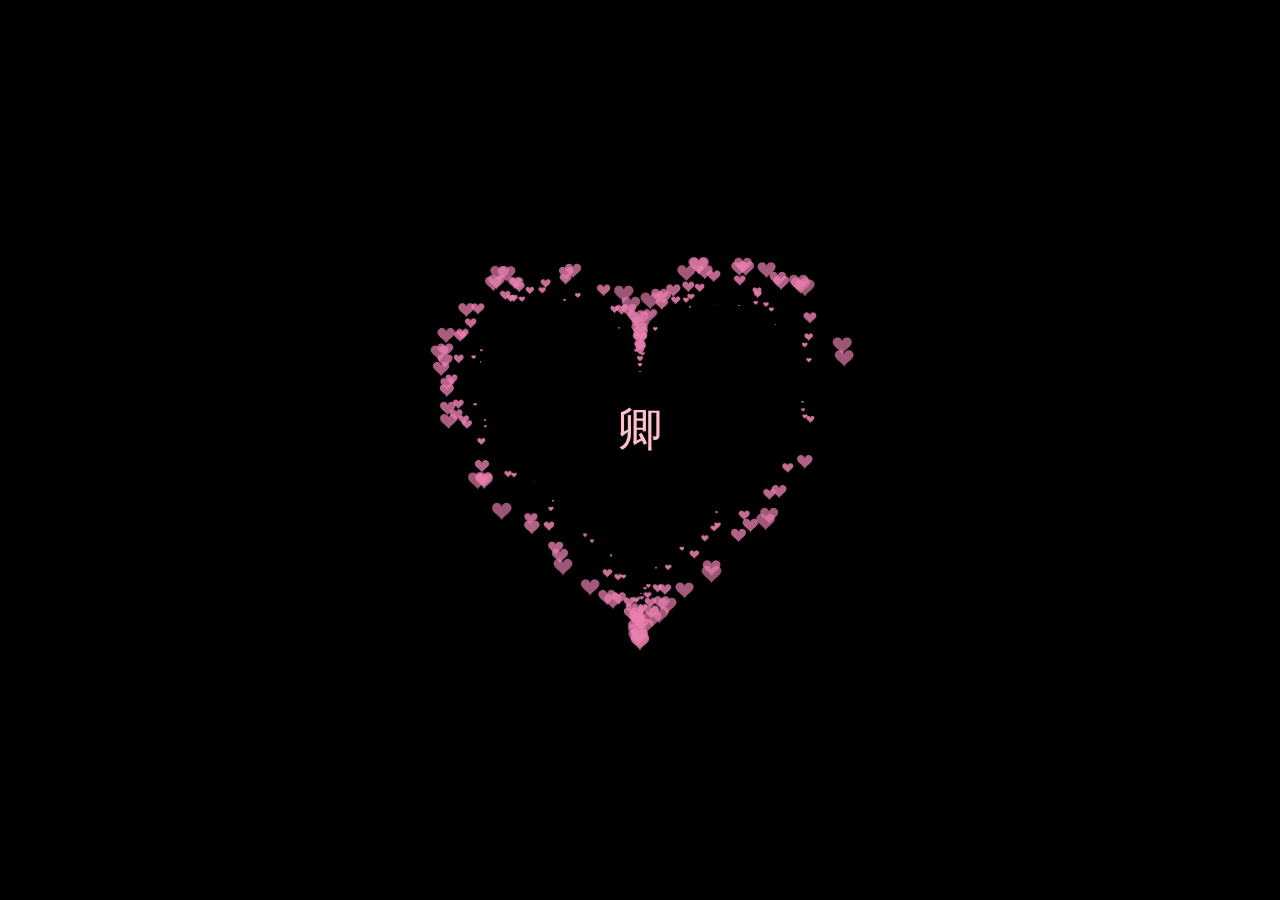
<file: love.html>
<!DOCTYPE html>
<html>
  <head>
    <meta charset="utf-8" />
    <title>💗</title>
 
    <style>
      html,
      body {
        height: 100%;
        padding: 0;
        margin: 0;
        background: #000;
      }
      canvas {
        position: absolute;
        width: 100%;
        height: 100%;
        animation: anim 1.5s ease-in-out infinite;
        -webkit-animation: anim 1.5s ease-in-out infinite;
        -o-animation: anim 1.5s ease-in-out infinite;
        -moz-animation: anim 1.5s ease-in-out infinite;
      }
      #name {
        position: absolute;
        top: 50%;
        left: 50%;
        transform: translate(-50%, -50%);
        margin-top: -20px;
        font-size: 46px;
        color: #ea80b0;
      }
      @keyframes anim {
        0% {
          transform: scale(0.8);
        }
        25% {
          transform: scale(0.7);
        }
        50% {
          transform: scale(1);
        }
        75% {
          transform: scale(0.7);
        }
        100% {
          transform: scale(0.8);
        }
      }
      @-webkit-keyframes anim {
        0% {
          -webkit-transform: scale(0.8);
        }
        25% {
          -webkit-transform: scale(0.7);
        }
        50% {
          -webkit-transform: scale(1);
        }
        75% {
          -webkit-transform: scale(0.7);
        }
        100% {
          -webkit-transform: scale(0.8);
        }
      }
      @-o-keyframes anim {
        0% {
          -o-transform: scale(0.8);
        }
        25% {
          -o-transform: scale(0.7);
        }
        50% {
          -o-transform: scale(1);
        }
        75% {
          -o-transform: scale(0.7);
        }
        100% {
          -o-transform: scale(0.8);
        }
      }
      @-moz-keyframes anim {
        0% {
          -moz-transform: scale(0.8);
        }
        25% {
          -moz-transform: scale(0.7);
        }
        50% {
          -moz-transform: scale(1);
        }
        75% {
          -moz-transform: scale(0.7);
        }
        100% {
          -moz-transform: scale(0.8);
        }
      }
    </style>
  </head>
  <body>
    <canvas id="pinkboard"></canvas>
    <!-- 在下面加名字 -->
     <div id="name" style="color: pink;">卿</div> 
 
    <script>
      var settings = {
        particles: {
          length: 500, 
          duration: 2, 
          velocity: 100, 
          effect: -0.75,
          size: 30, 
        },
      };
      (function () {
        var b = 0;
        var c = ["ms", "moz", "webkit", "o"];
        for (var a = 0; a < c.length && !window.requestAnimationFrame; ++a) {
          window.requestAnimationFrame = window[c[a] + "RequestAnimationFrame"];
          window.cancelAnimationFrame =
            window[c[a] + "CancelAnimationFrame"] ||
            window[c[a] + "CancelRequestAnimationFrame"];
        }
        if (!window.requestAnimationFrame) {
          window.requestAnimationFrame = function (h, e) {
            var d = new Date().getTime();
            var f = Math.max(0, 16 - (d - b));
            var g = window.setTimeout(function () {
              h(d + f);
            }, f);
            b = d + f;
            return g;
          };
        }
        if (!window.cancelAnimationFrame) {
          window.cancelAnimationFrame = function (d) {
            clearTimeout(d);
          };
        }
      })();
      var Point = (function () {
        function Point(x, y) {
          this.x = typeof x !== "undefined" ? x : 0;
          this.y = typeof y !== "undefined" ? y : 0;
        }
        Point.prototype.clone = function () {
          return new Point(this.x, this.y);
        };
        Point.prototype.length = function (length) {
          if (typeof length == "undefined")
            return Math.sqrt(this.x * this.x + this.y * this.y);
          this.normalize();
          this.x *= length;
          this.y *= length;
          return this;
        };
        Point.prototype.normalize = function () {
          var length = this.length();
          this.x /= length;
          this.y /= length;
          return this;
        };
        return Point;
      })();
      var Particle = (function () {
        function Particle() {
          this.position = new Point();
          this.velocity = new Point();
          this.acceleration = new Point();
          this.age = 0;
        }
        Particle.prototype.initialize = function (x, y, dx, dy) {
          this.position.x = x;
          this.position.y = y;
          this.velocity.x = dx;
          this.velocity.y = dy;
          this.acceleration.x = dx * settings.particles.effect;
          this.acceleration.y = dy * settings.particles.effect;
          this.age = 0;
        };
        Particle.prototype.update = function (deltaTime) {
          this.position.x += this.velocity.x * deltaTime;
          this.position.y += this.velocity.y * deltaTime;
          this.velocity.x += this.acceleration.x * deltaTime;
          this.velocity.y += this.acceleration.y * deltaTime;
          this.age += deltaTime;
        };
        Particle.prototype.draw = function (context, image) {
          function ease(t) {
            return --t * t * t + 1;
          }
          var size = image.width * ease(this.age / settings.particles.duration);
          context.globalAlpha = 1 - this.age / settings.particles.duration;
          context.drawImage(
            image,
            this.position.x - size / 2,
            this.position.y - size / 2,
            size,
            size
          );
        };
        return Particle;
      })();
      var ParticlePool = (function () {
        var particles,
          firstActive = 0,
          firstFree = 0,
          duration = settings.particles.duration;
 
        function ParticlePool(length) {
          particles = new Array(length);
          for (var i = 0; i < particles.length; i++)
            particles[i] = new Particle();
        }
        ParticlePool.prototype.add = function (x, y, dx, dy) {
          particles[firstFree].initialize(x, y, dx, dy);
          firstFree++;
          if (firstFree == particles.length) firstFree = 0;
          if (firstActive == firstFree) firstActive++;
          if (firstActive == particles.length) firstActive = 0;
        };
        ParticlePool.prototype.update = function (deltaTime) {
          var i;
          if (firstActive < firstFree) {
            for (i = firstActive; i < firstFree; i++)
              particles[i].update(deltaTime);
          }
          if (firstFree < firstActive) {
            for (i = firstActive; i < particles.length; i++)
              particles[i].update(deltaTime);
            for (i = 0; i < firstFree; i++) particles[i].update(deltaTime);
          }
          while (
            particles[firstActive].age >= duration &&
            firstActive != firstFree
          ) {
            firstActive++;
            if (firstActive == particles.length) firstActive = 0;
          }
        };
        ParticlePool.prototype.draw = function (context, image) {
          if (firstActive < firstFree) {
            for (i = firstActive; i < firstFree; i++)
              particles[i].draw(context, image);
          }
          if (firstFree < firstActive) {
            for (i = firstActive; i < particles.length; i++)
              particles[i].draw(context, image);
            for (i = 0; i < firstFree; i++) particles[i].draw(context, image);
          }
        };
        return ParticlePool;
      })();
      (function (canvas) {
        var context = canvas.getContext("2d"),
          particles = new ParticlePool(settings.particles.length),
          particleRate =
            settings.particles.length / settings.particles.duration, 
          time;
        function pointOnHeart(t) {
          return new Point(
            160 * Math.pow(Math.sin(t), 3),
            130 * Math.cos(t) -
              50 * Math.cos(2 * t) -
              20 * Math.cos(3 * t) -
              10 * Math.cos(4 * t) +
              25
          );
        }
        var image = (function () {
          var canvas = document.createElement("canvas"),
            context = canvas.getContext("2d");
          canvas.width = settings.particles.size;
          canvas.height = settings.particles.size;
          function to(t) {
            var point = pointOnHeart(t);
            point.x =
              settings.particles.size / 2 +
              (point.x * settings.particles.size) / 350;
            point.y =
              settings.particles.size / 2 -
              (point.y * settings.particles.size) / 350;
            return point;
          }
          context.beginPath();
          var t = -Math.PI;
          var point = to(t);
          context.moveTo(point.x, point.y);
          while (t < Math.PI) {
            t += 0.01;
            point = to(t);
            context.lineTo(point.x, point.y);
          }
          context.closePath();
          context.fillStyle = "#ea80b0";
          context.fill();
          var image = new Image();
          image.src = canvas.toDataURL();
          return image;
        })();
        function render() {
          requestAnimationFrame(render);
          var newTime = new Date().getTime() / 1000,
            deltaTime = newTime - (time || newTime);
          time = newTime;
          context.clearRect(0, 0, canvas.width, canvas.height);
          var amount = particleRate * deltaTime;
          for (var i = 0; i < amount; i++) {
            var pos = pointOnHeart(Math.PI - 2 * Math.PI * Math.random());
            var dir = pos.clone().length(settings.particles.velocity);
            particles.add(
              canvas.width / 2 + pos.x,
              canvas.height / 2 - pos.y,
              dir.x,
              -dir.y
            );
          }
          particles.update(deltaTime);
          particles.draw(context, image);
        }
        function onResize() {
          canvas.width = canvas.clientWidth;
          canvas.height = canvas.clientHeight;
        }
        window.onresize = onResize;
        setTimeout(function () {
          onResize();
          render();
        }, 10);
      })(document.getElementById("pinkboard"));
 
    </script>
  </body>
</html>
</file>
